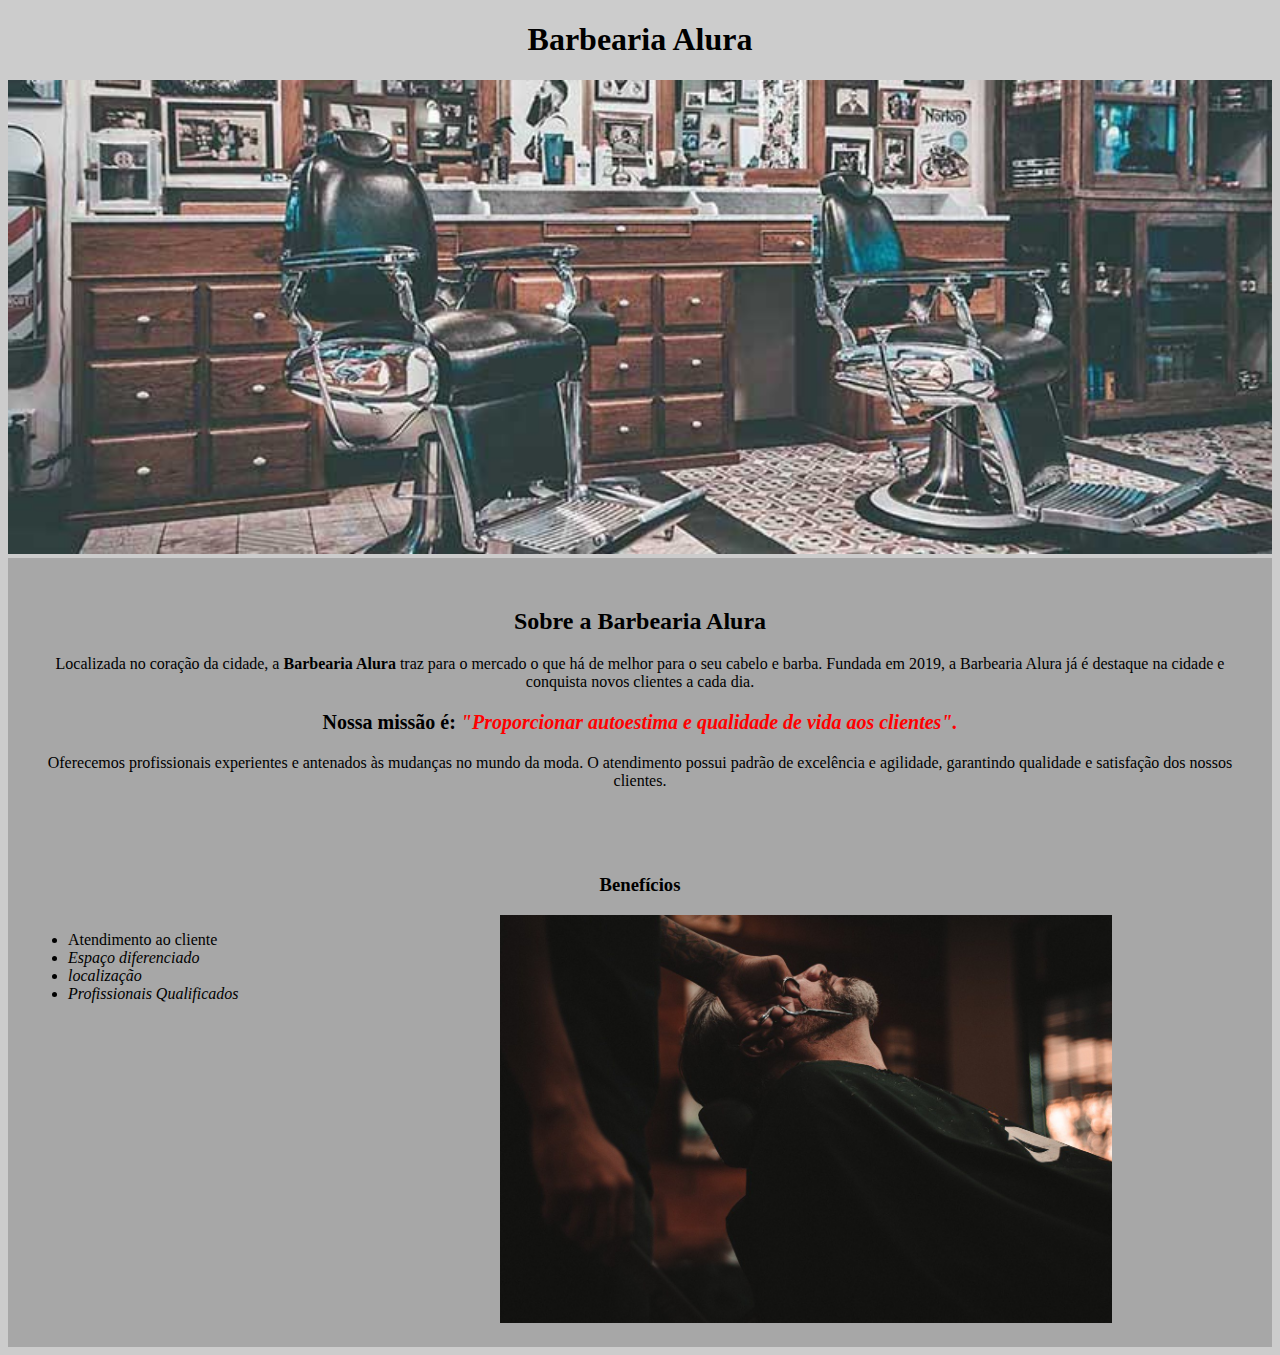
<file: Index.html>
<!DOCTYPE html>
<html lang="en">
<head>
    <meta charset="UTF-8">
    <meta name="viewport" content="width=device-width, initial-scale=1.0">
    <title>Barbearia Alura</title>
    <link rel="stylesheet" href="style.home.css">
</head>
<body>
    <header>
        <h1 class="titulo-principal">Barbearia Alura</h1>
    </header>
    <img src="banner.jpg" alt="Barbearia Alura">

    <div class="principal">
    <h2 class="titulo-centralizado">Sobre a Barbearia Alura</h2>

    <p>Localizada no coração da cidade, a <strong>Barbearia Alura</strong> traz para o mercado o que há de melhor para o seu cabelo e barba. Fundada em 2019, a Barbearia Alura já é destaque na cidade e conquista novos clientes a cada dia.</p>
    <p id="missao"><strong>Nossa missão é: <em>"Proporcionar autoestima e qualidade de vida aos clientes".</em></strong></p>
    <p>Oferecemos profissionais experientes e antenados às mudanças no mundo da moda. O atendimento possui padrão de excelência e agilidade, garantindo qualidade e satisfação dos nossos clientes.</p>
    </div>
     
    <div class="beneficios">
   <h3 class= "titulo-centralizado">Benefícios</h3>
   <ul>
    <li class=""itens>Atendimento ao cliente</li>
    <li class="itens">Espaço diferenciado</li>
    <li class="itens">localização</li>
    <li class="itens">Profissionais Qualificados</li>
   </ul>
    <img src="beneficios.jpg" alt="beneficios" class="img-beneficios"> 
</div>
</body>
</html>
</file>
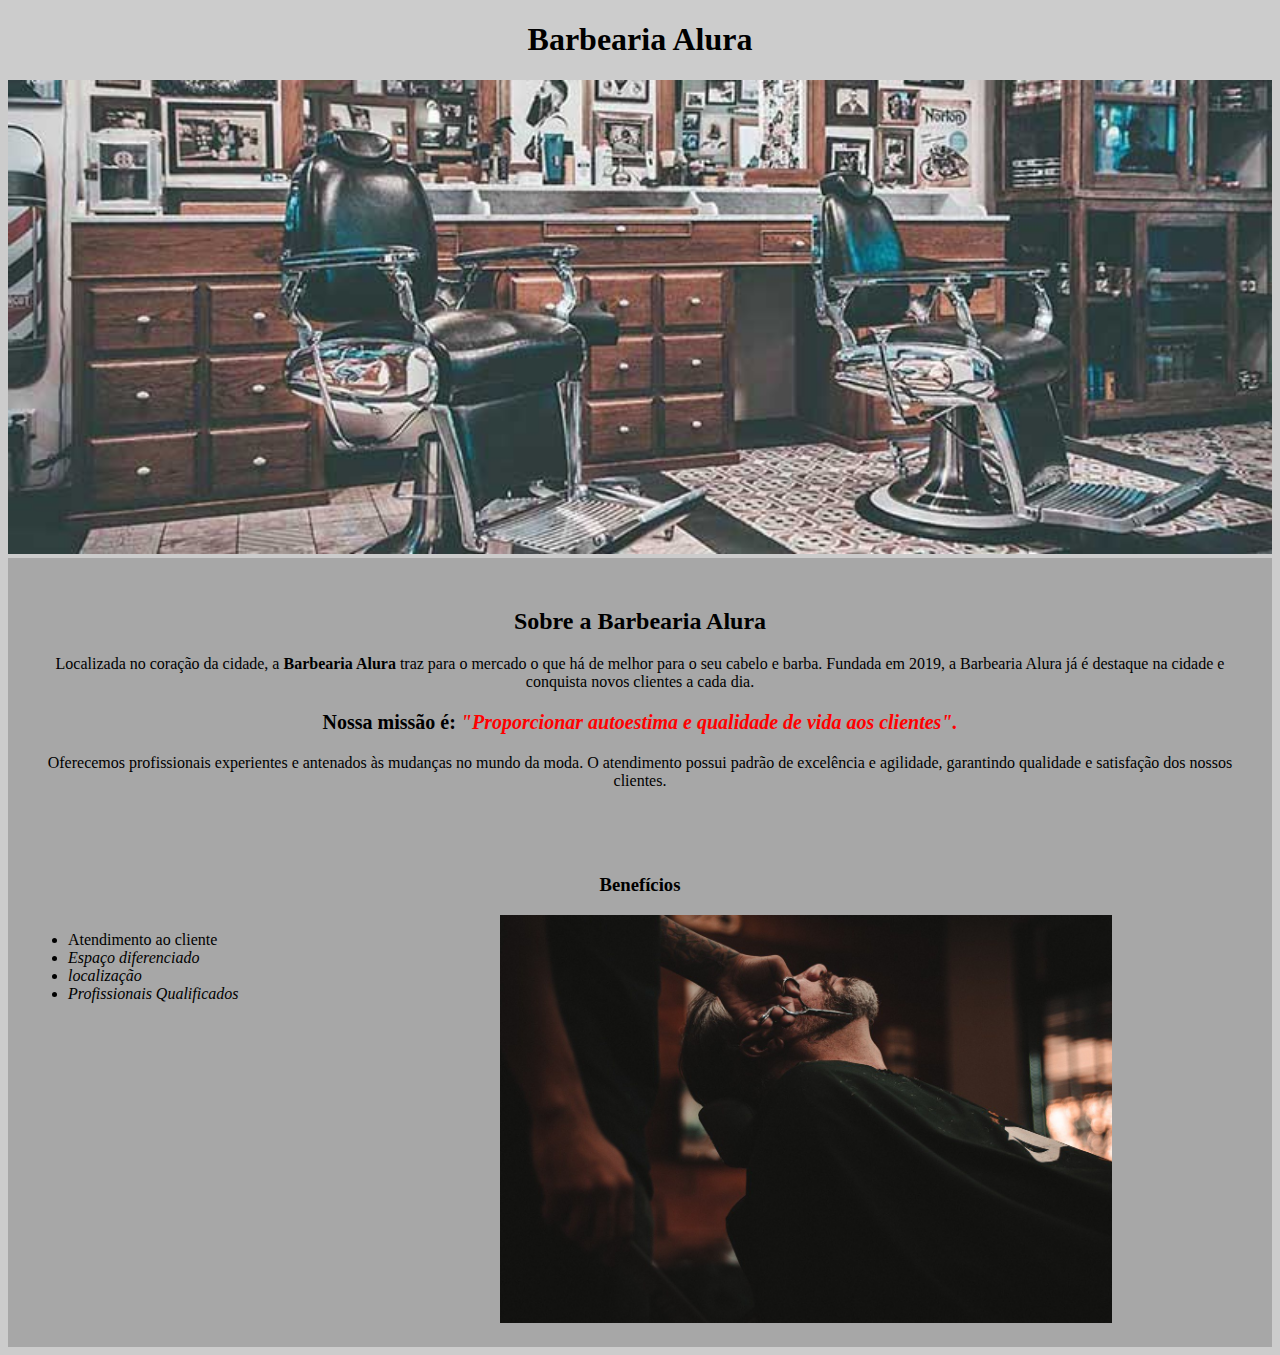
<file: index.html>
<!DOCTYPE html>
<html lang="en">
<head>
    <meta charset="UTF-8">
    <meta name="viewport" content="width=device-width, initial-scale=1.0">
    <title>Barbearia Alura</title>
    <link rel="stylesheet" href="style.home.css">
</head>
<body>
    <header>
        <h1 class="titulo-principal">Barbearia Alura</h1>
    </header>
    <img src="banner.jpg" alt="Barbearia Alura">

    <div class="principal">
    <h2 class="titulo-centralizado">Sobre a Barbearia Alura</h2>

    <p>Localizada no coração da cidade, a <strong>Barbearia Alura</strong> traz para o mercado o que há de melhor para o seu cabelo e barba. Fundada em 2019, a Barbearia Alura já é destaque na cidade e conquista novos clientes a cada dia.</p>
    <p id="missao"><strong>Nossa missão é: <em>"Proporcionar autoestima e qualidade de vida aos clientes".</em></strong></p>
    <p>Oferecemos profissionais experientes e antenados às mudanças no mundo da moda. O atendimento possui padrão de excelência e agilidade, garantindo qualidade e satisfação dos nossos clientes.</p>
    </div>
     
    <div class="beneficios">
   <h3 class= "titulo-centralizado">Benefícios</h3>
   <ul>
    <li class=""itens>Atendimento ao cliente</li>
    <li class="itens">Espaço diferenciado</li>
    <li class="itens">localização</li>
    <li class="itens">Profissionais Qualificados</li>
   </ul>
    <img src="beneficios.jpg" alt="beneficios" class="img-beneficios"> 
</div>
</body>
</html>
</file>
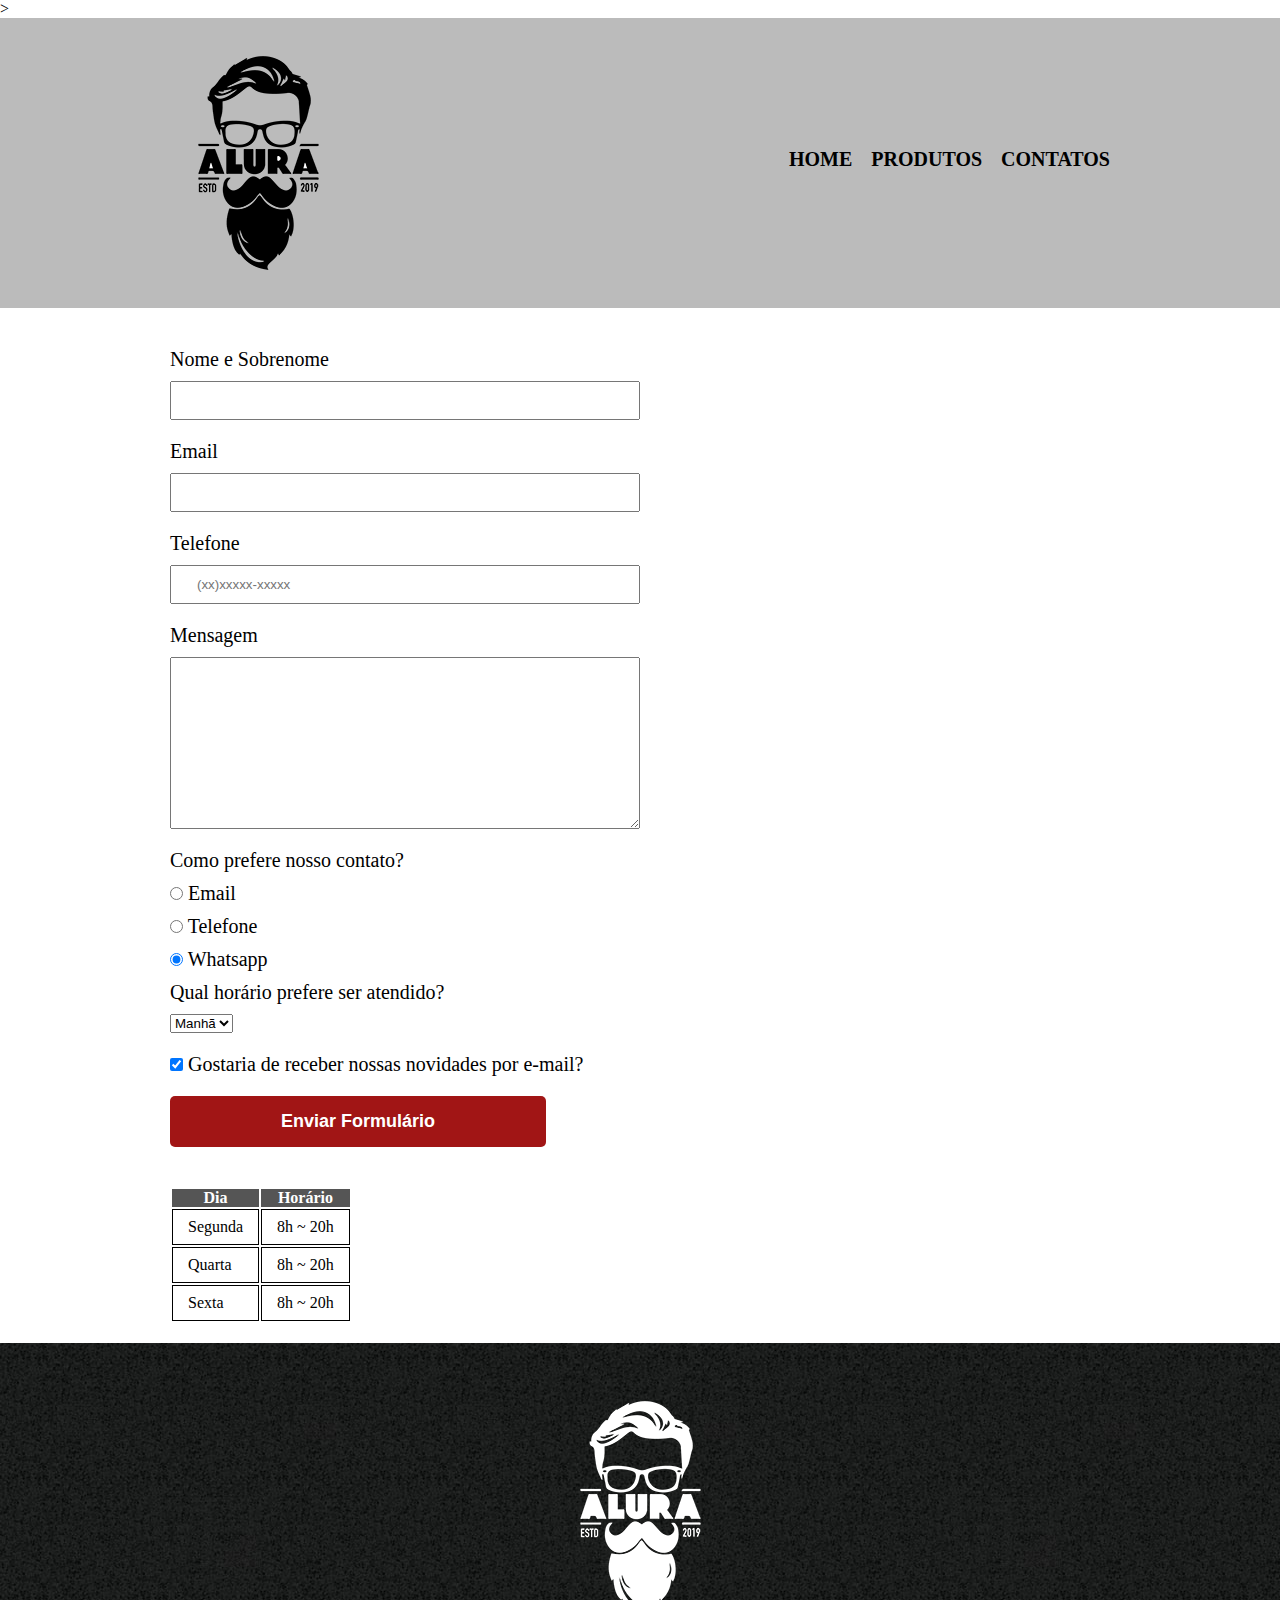
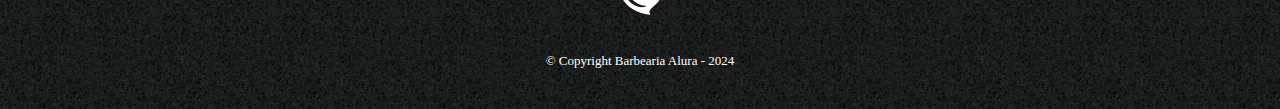
<file: contatos.html>
><!DOCTYPE html>
<html lang="pt-br">
<head>
    <meta charset="UTF-8">
    <meta name="viewport" content="width=device-width, initial-scale=1.0">
    <link rel="stylesheet" href="style.css">
    <title>Document</title>
</head>
<body>

    <header>
        <div class="caixa">
        <h1><img src="logo.png" alt="Logo da Barbearia"></h1>
        <nav>
            <ul>
                <li> <a href="Index.html">Home</a></li>
                <li> <a href="#">Produtos</a></li>
                <li> <a href="#">Contatos</a></li>
            </ul>
        </nav>
    </div>
    </header>

    <main>
        <form>
            <label for="nomeSobrenome">Nome e Sobrenome</label>
            <input type="text" id="nomeSobrenome" class="input-padrao" required>

            <label for="email">Email</label>
            <input type="email" id="email" class="input-padrao" required>

            <label for="telefone">Telefone</label>
            <input type="tel" id="telefone" class="input-padrao" required placeholder="(xx)xxxxx-xxxxx">

            <label for="mensagem">Mensagem</label>
            <textarea name="" id="mensagem" cols="30" rows="10" class="input-padrao" required></textarea>

            <div>
                <p>Como prefere nosso contato?</p>
                <label for="radio-email"> <input type="radio" name="contato" id="radio-email"> Email</label>
                

                <label for="radio-telefone"> <input type="radio" name="contato" id="radio-telefone"> Telefone</label>
                

                <label for="radio-whatsapp"> <input type="radio" name="contato" id="radio-whatsapp" checked> Whatsapp</label>
                
            </div>
            <div>
                <p>Qual horário prefere ser atendido?</p>
                <select>
                    <option>Manhã</option>
                    <option>Tarde</option>
                    <option>Noite</option>
                </select>
            </div>

            <label class="checkbox"><input type="checkbox" name="" id="" checked> Gostaria de receber nossas novidades por e-mail?</label>

            <input type="submit" value="Enviar Formulário" class="enviar">
        </form>
        <table>
            <thead>
                <tr>
                    <th>Dia</th>
                    <th>Horário</th>
                </tr>
            </thead>

            <tbody>
                <tr>
                    <td>Segunda</td>
                    <td>8h ~ 20h</td>
                </tr>
                <tr>
                    <td>Quarta</td>
                    <td>8h ~ 20h</td>
                </tr>
                <tr>
                    <td>Sexta</td>
                    <td>8h ~ 20h</td>
                </tr>
            </tbody>
        </table>

    </main>
     <footer>
        <img src="logo-branco.png" alt="Logo da Barbearia Alura">
        <p class="copyright">&copy; Copyright Barbearia Alura - 2024</p>
     </footer>
  
     </body>
     </html>
</file>
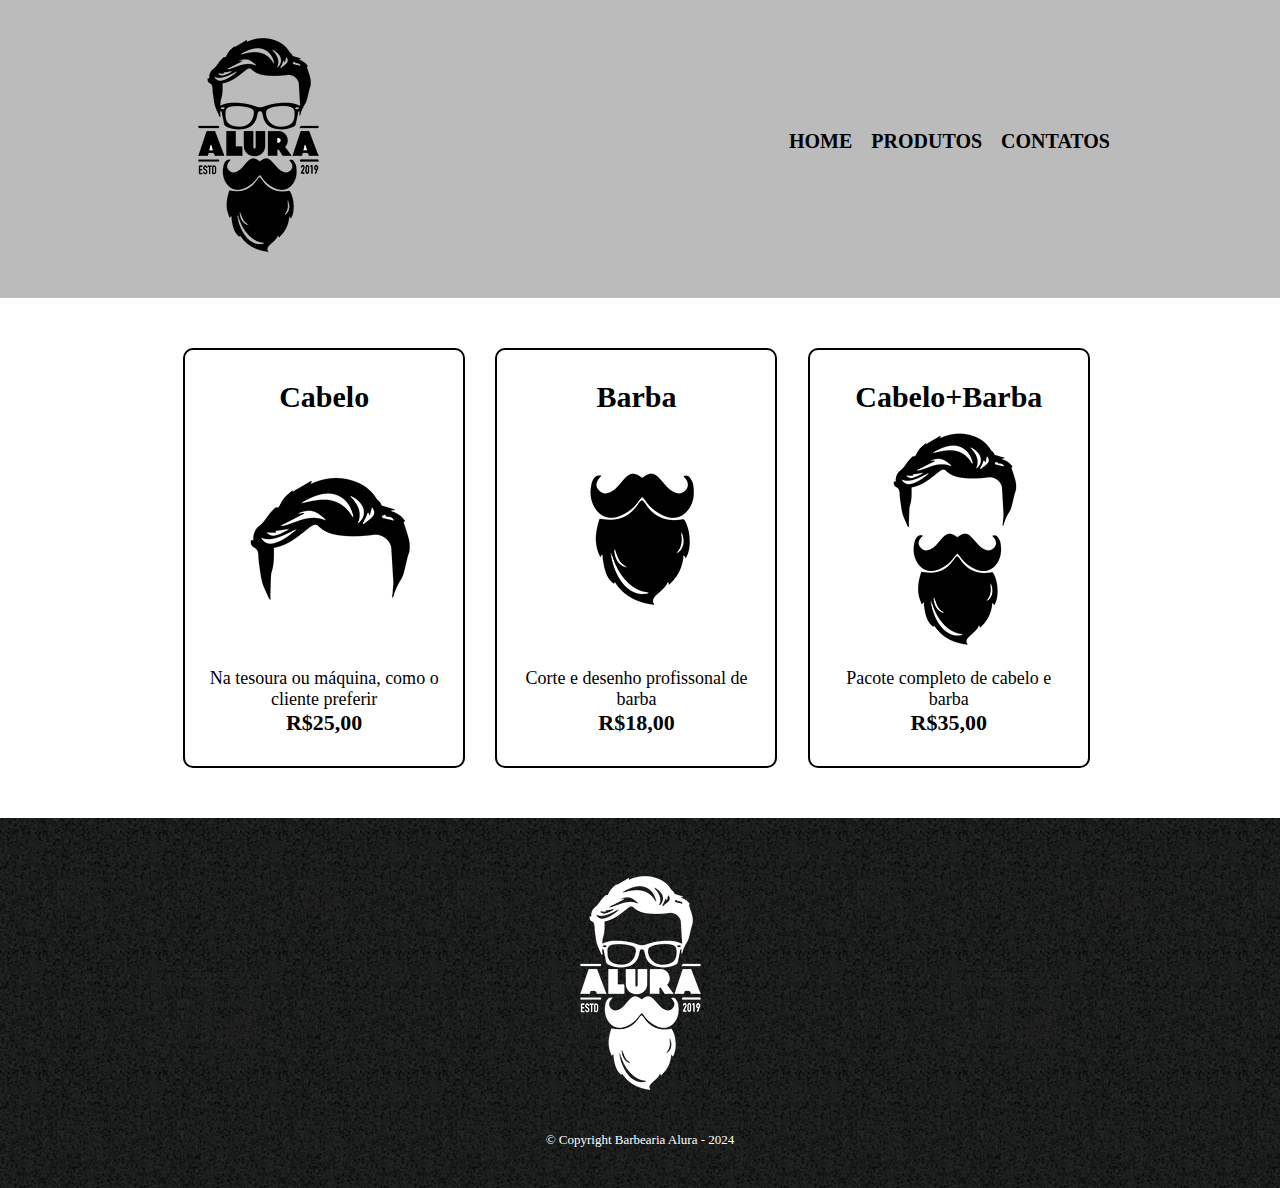
<file: produtos.html>
<!DOCTYPE html>
<html lang="pt-br">
<head>
    <meta charset="UTF-8">
    <meta name="viewport" content="width=device-width, initial-scale=1.0">
    <link rel="stylesheet" href="style.css">
    <title>Document</title>
</head>
<body>

    <header>
        <div class="caixa">
        <h1><img src="logo.png" alt="Logo da Barbearia"></h1>
        <nav>
            <ul>
                <li> <a href="Index.html">Home</a></li>
                <li> <a href="#">Produtos</a></li>
                <li> <a href="#">Contatos</a></li>
            </ul>
        </nav>
    </div>
    </header>

    <main>
        <ul class="produtos">
            <li>
                <h2>Cabelo</h2>
                <img src="cabelo.jpg" alt="">
                <p class="produtos-descricao">Na tesoura ou máquina, como o cliente preferir</p>
                <p class="produtos-preco">R$25,00</p>
            </li>

            <li>
                <h2>Barba</h2>
                <img src="barba.jpg" alt="">
                <p class="produtos-descricao">Corte e desenho profissonal de barba</p>
                <p class="produtos-preco">R$18,00</p>
            </li>

            <li>
                <h2>Cabelo+Barba</h2>
                <img src="cabelo+barba.jpg" alt="">
                <p class="produtos-descricao">Pacote completo de cabelo e barba</p>
                <p class="produtos-preco">R$35,00</p>
            </li>
        </ul>
    </main>

    <footer>
        <img src="logo-branco.png" alt="Logo da Barbearia Alura">
        <p class="copyright"> &copy; Copyright Barbearia Alura - 2024</p>
    </footer>
 
</body>
</html>
</file>
<file: style.home.css>
body {
    background-color: #cccccc;
} 
img {
    width: 100%;
}
.titulo-pricipal {
    padding: 20px;
}
.titulo-centralizado{
    text-align: center;
}
h1,p {
    text-align: center;
}
em {
    color: red;
}
#missao {
    font-size: 20px;
}
.itens {
    font-style: italic;
}
.principal {
    background-color: #a7a7a7;
    padding: 30px;
}
ul {
    display: inline-block;
    vertical-align: top;
    width: 20%;
    margin-right: 15%;
}
.beneficios{
    background-color: #a7a7a7;
    padding: 20px;
}
.img-beneficios{
    width: 50%;
}
</file>
<file: style.css>
*{
    padding: 0px;
    margin: 0px;
    box-sizing: border-box;
}

header{
    background-color: #bbbbbb;
    padding: 20px 0;
}
.caixa{
    position: relative;
    width: 940px;
    margin: 0 auto;
}

nav{
    position: absolute;
    top: 110px;
    right: 0;
}

nav li {
    display: inline-block;
    margin: 0 0 0 15px;
}

nav a{
    display: inline-block;
    text-transform: uppercase;
    color: black;
    font-weight: bold;
    font-size: 20px;
    text-decoration: none;
}

nav a:hover {
    color: #c71919;
    text-decoration: underline;
}

.produtos{
    width: 940px;
    margin: 0 auto;
    padding: 50px 0;
}

.produtos li {
    display: inline-block;
    text-align: center;
    width: 30%;
    vertical-align: top;
    margin: 0 1.4%;
    padding: 30px 20px;
    border: 2px solid black;
    border-radius: 10px;
}

.produtos li:hover{
    border-color: #c71919;

}

.produtos li:hover h2{
    font-size: 31px;
}

.produtos h2{
    font-size: 30px;
    font-weight: bold;
}

.produtos-descricao{
    font-size: 18px;
}

.produtos-preco{
    font-size: 22px;
    font-weight: bold;
}

footer{
    text-align: center;
    background: url("bg.jpg");
    padding: 40px 0;
}

.copyright{
    color: white;
    font-size: 13px;
    margin: 20px 0 0;
}

main{
    width: 940px;
    margin: 0 auto;
}

form{
    margin: 40px 0;
}

form label,form p{
    display: block;
    font-size: 20px;
    margin-bottom: 10px;
}

.input-padrao{
    display: block;
    margin-bottom: 20px;
    padding: 10px 25px;
    width: 50%;
}

.checkbox{
    margin: 20px 0;
}

.enviar{
    width: 40%;
    padding: 15px 0;
    background: rgb(161, 21, 21);
    color: white;
    font-weight: bold;
    font-size: 18px;
    border: none;
    border-radius: 5px;
    cursor: pointer;
    transition: 1s all;
}

.enviar:hover{
    background: rgb(226, 3, 3);
    transform: scale(1.2);
}

table{
    margin: 20px 0 20px;
}

thead{
    background-color: #555555;
    color:white;
    font-weight: bold;
}

td, tr{
    border:1px solid black;
    padding:8px 15px
}
</file>
